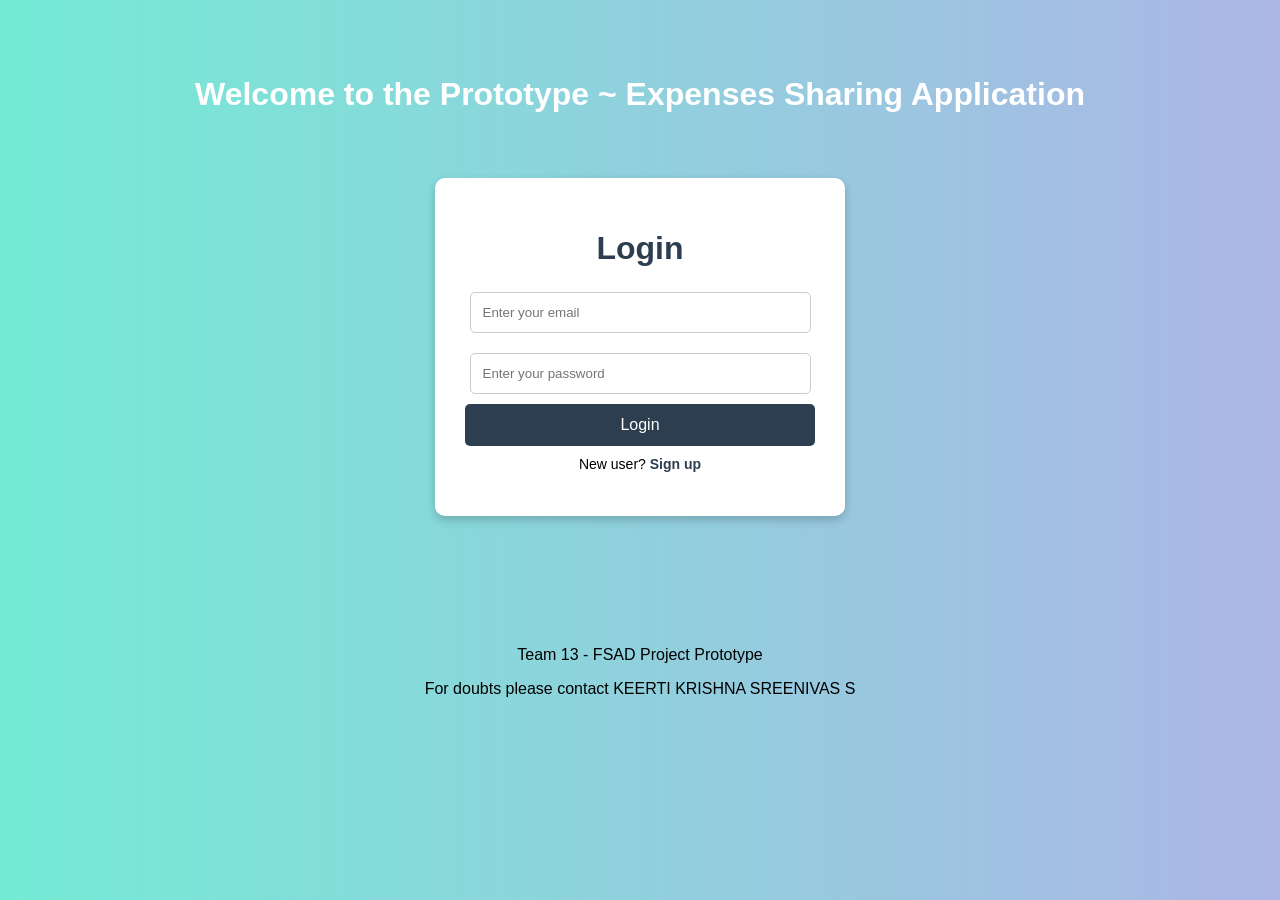
<file: index.html>
<!DOCTYPE html>
<html lang="en">
<head>
    <meta charset="UTF-8">
    <meta name="viewport" content="width=device-width, initial-scale=1.0">
    <title>Login - Expense Sharing App</title>
    <link rel="stylesheet" href="index.css">
</head>
<body>
   <center><div id="ee"> <h1>Welcome to the Prototype ~ Expenses Sharing Application</h1></div></center>
    <div class="login-container">
        <h1>Login</h1>
        <input type="email" id="email" placeholder="Enter your email">
        <input type="password" id="password" placeholder="Enter your password">
        <button onclick="login()">Login</button>
        <p>New user? <a href="signup.html">Sign up</a></p>
    </div>
    <script>
        function login() {
            window.location.href = 'dashboard.html';
        }
    </script>
    <center><footer id="rr">
    <p>Team 13 - FSAD Project Prototype </p>
    <p>For doubts please contact KEERTI KRISHNA SREENIVAS S</p>
  </footer>
</center>
</body>
</html>
</file>
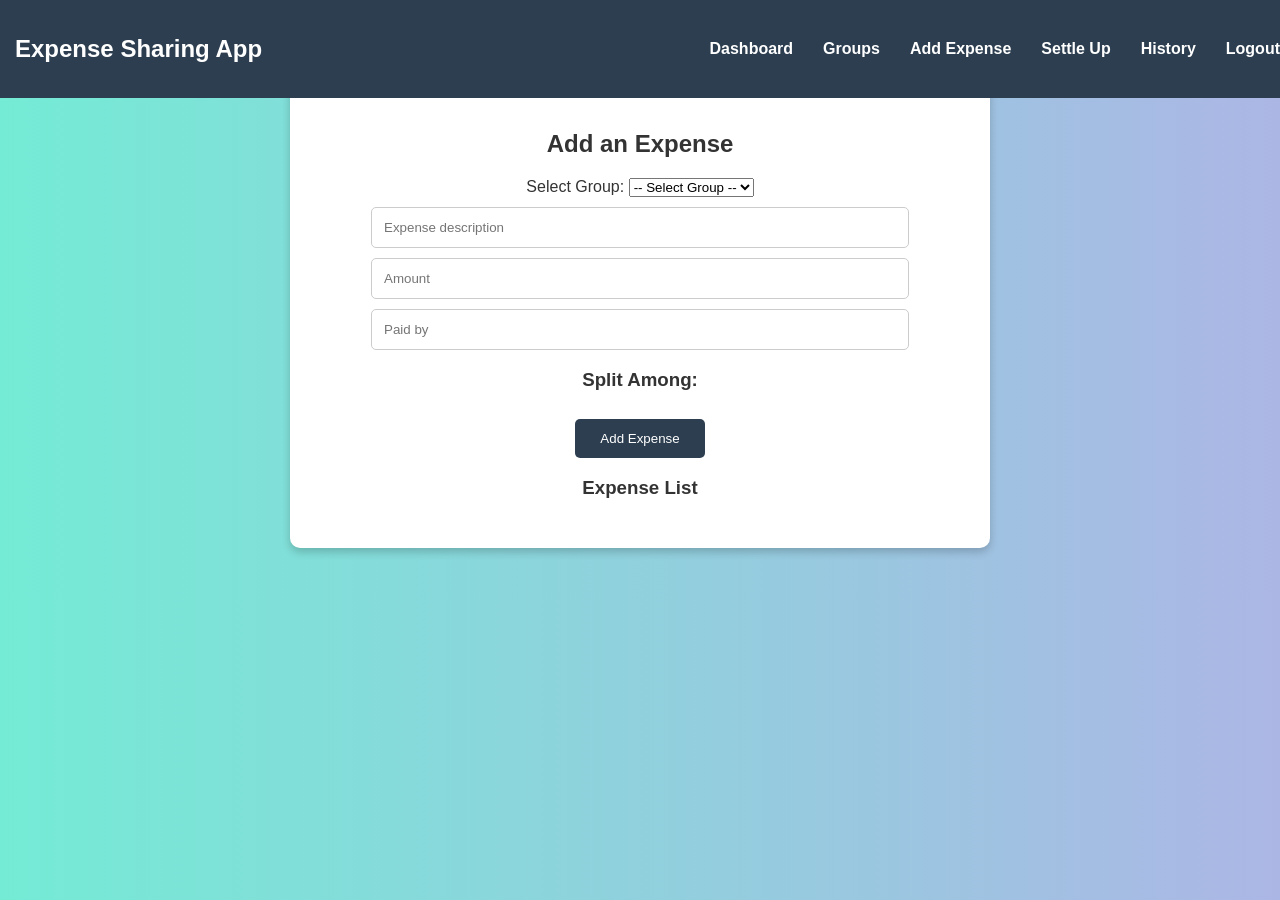
<file: add_expense.html>
<!DOCTYPE html>
<html lang="en">
<head>
    <meta charset="UTF-8">
    <meta name="viewport" content="width=device-width, initial-scale=1.0">
    <title>Add Expense - Expense Sharing App</title>
    <link rel="stylesheet" href="style.css">
</head>
<body>
    <nav class="navbar">
        <h1>Expense Sharing App</h1>
        <ul>
            <li><a href="dashboard.html">Dashboard</a></li>
            <li><a href="groups.html">Groups</a></li>
            <li><a href="add_expense.html">Add Expense</a></li>
            <li><a href="settle_up.html">Settle Up</a></li>
            <li><a href="history.html">History</a></li>
            <li><a href="index.html">Logout</a></li>
        </ul>
    </nav>
    
    <div class="container">
        <h2>Add an Expense</h2>

        <!-- Select Group Dropdown -->
        <label for="group-select">Select Group:</label>
        <select id="group-select" onchange="loadGroupMembers()">
            <option value="">-- Select Group --</option>
        </select>

        <!-- Expense Details -->
        <input type="text" id="description" placeholder="Expense description">
        <input type="number" id="amount" placeholder="Amount">
        <input type="text" id="payer" placeholder="Paid by">

        <!-- Split Among Members -->
        <h3>Split Among:</h3>
        <div id="member-list"></div>

        <button onclick="addExpense()">Add Expense</button>
        
        <h3>Expense List</h3>
        <ul id="expense-list"></ul>
    </div>
    
    <script src="script2.js"></script>
</body>
</html>
</file>
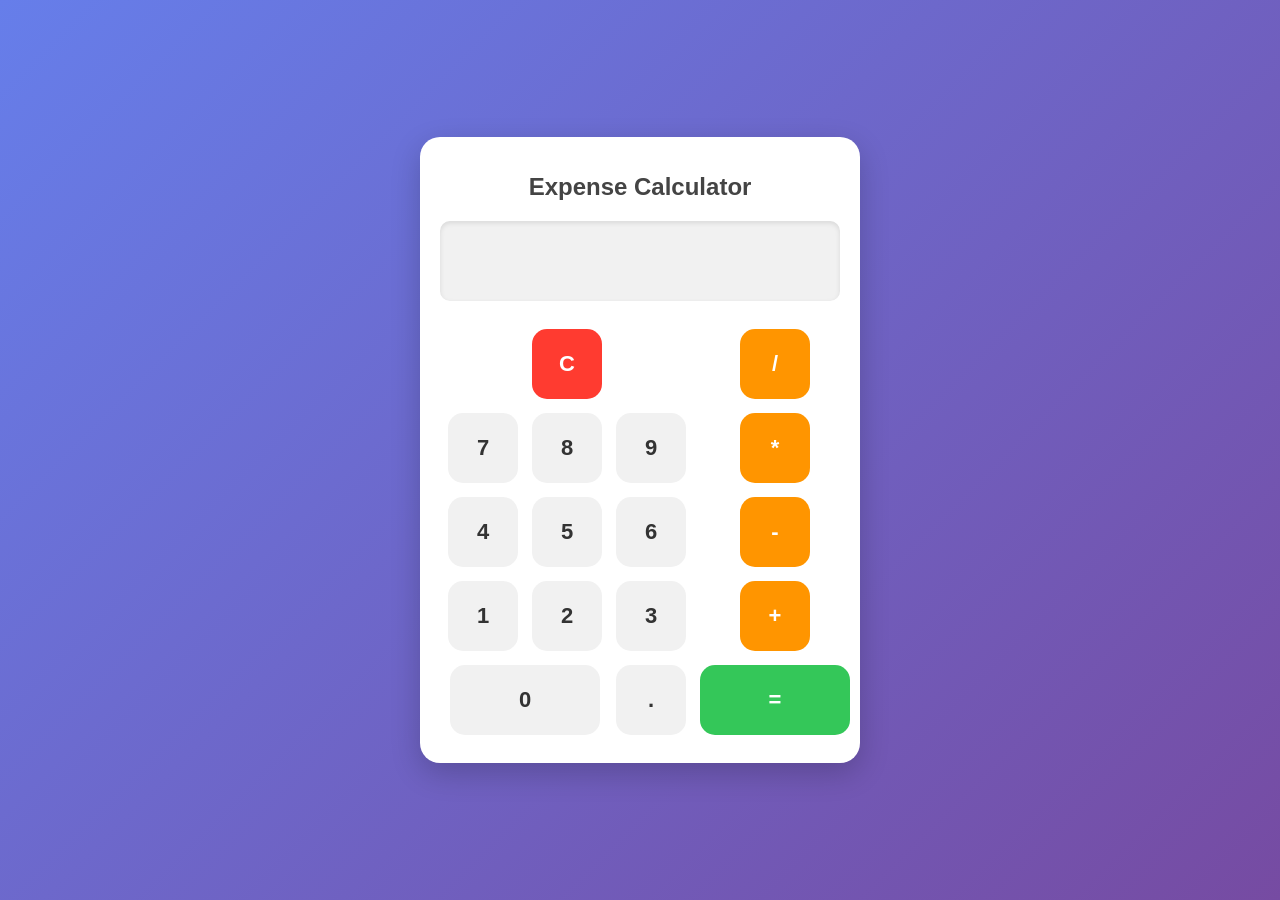
<file: Calci.html>
<!DOCTYPE html>
<html lang="en">

<head>
    <meta charset="UTF-8">
    <meta name="viewport" content="width=device-width, initial-scale=1.0">
    <title>Modern Calculator</title>
    <style>
        /* General page styling */
        body {
            font-family: 'Arial', sans-serif;
            background: linear-gradient(135deg, #667eea, #764ba2);
            display: flex;
            justify-content: center;
            align-items: center;
            height: 100vh;
            margin: 0;
            color: #333;
        }

        /* Calculator container */
        #calcu {
            background: #fff;
            padding: 20px;
            border-radius: 20px;
            box-shadow: 0 10px 30px rgba(0, 0, 0, 0.2);
            width: 400px;
            text-align: center;
        }

        /* Heading */
        h1 {
            font-size: 24px;
            margin-bottom: 20px;
            color: #444;
        }

        /* Result input field */
        #result {
            width: calc(100% - 20px);
            height: 60px;
            font-size: 28px;
            text-align: right;
            padding: 10px;
            border: none;
            border-radius: 10px;
            background: #f1f1f1;
            box-shadow: inset 0 2px 5px rgba(0, 0, 0, 0.1);
            margin-bottom: 20px;
            color: #333;
        }

        /* Calculator buttons */
        input[type="button"] {
            width: 70px;
            height: 70px;
            font-size: 22px;
            font-weight: bold;
            border: none;
            border-radius: 15px;
            background: #f1f1f1;
            color: #333;
            cursor: pointer;
            margin: 5px;
            transition: background 0.3s ease, transform 0.1s ease;
        }

        /* Hover effect for buttons */
        input[type="button"]:hover {
            background: #ddd;
            transform: scale(1.05);
        }

        /* Active (click) effect for buttons */
        input[type="button"]:active {
            background: #ccc;
            transform: scale(0.95);
        }

        /* Operator buttons */
        input[type="button"][value="/"],
        input[type="button"][value="*"],
        input[type="button"][value="-"],
        input[type="button"][value="+"] {
            background: #ff9500;
            color: #fff;
        }

        /* Equals button */
        input[type="button"][value="="] {
            background: #34c759;
            color: #fff;
            width: 150px;
        }

        /* Clear button */
        input[type="button"][value="C"] {
            background: #ff3b30;
            color: #fff;
        }

        /* Zero button */
        input[type="button"][value="0"] {
            width: 150px;
        }
    </style>
</head>

<body>
    <div id="calcu">
        <h1>Expense Calculator</h1>
        <input type="text" id="result" disabled>
        <table>
            <tr>
                <td colspan="3"><input type="button" value="C" onclick="clearResult()"></td>
                <td><input type="button" value="/" onclick="appendToResult('/')"></td>
            </tr>
            <tr>
                <td><input type="button" value="7" onclick="appendToResult('7')"></td>
                <td><input type="button" value="8" onclick="appendToResult('8')"></td>
                <td><input type="button" value="9" onclick="appendToResult('9')"></td>
                <td><input type="button" value="*" onclick="appendToResult('*')"></td>
            </tr>
            <tr>
                <td><input type="button" value="4" onclick="appendToResult('4')"></td>
                <td><input type="button" value="5" onclick="appendToResult('5')"></td>
                <td><input type="button" value="6" onclick="appendToResult('6')"></td>
                <td><input type="button" value="-" onclick="appendToResult('-')"></td>
            </tr>
            <tr>
                <td><input type="button" value="1" onclick="appendToResult('1')"></td>
                <td><input type="button" value="2" onclick="appendToResult('2')"></td>
                <td><input type="button" value="3" onclick="appendToResult('3')"></td>
                <td><input type="button" value="+" onclick="appendToResult('+')"></td>
            </tr>
            <tr>
                <td colspan="2"><input type="button" value="0" onclick="appendToResult('0')"></td>
                <td><input type="button" value="." onclick="appendToResult('.')"></td>
                <td><input type="button" value="=" onclick="calculateResult()"></td>
            </tr>
        </table>
    </div>

    <script>
        // Function to append value to the result input field
        function appendToResult(value) {
            document.getElementById('result').value += value;
        }

        // Function to clear the result input field
        function clearResult() {
            document.getElementById('result').value = '';
        }

        // Function to calculate the result
        function calculateResult() {
            let result = document.getElementById('result').value;
            try {
                // Evaluate the expression and update the result field
                document.getElementById('result').value = eval(result);
            } catch (error) {
                // Handle any errors (e.g., invalid expressions)
                document.getElementById('result').value = 'Error';
            }
        }
    </script>
	
</body>

</html>
</file>
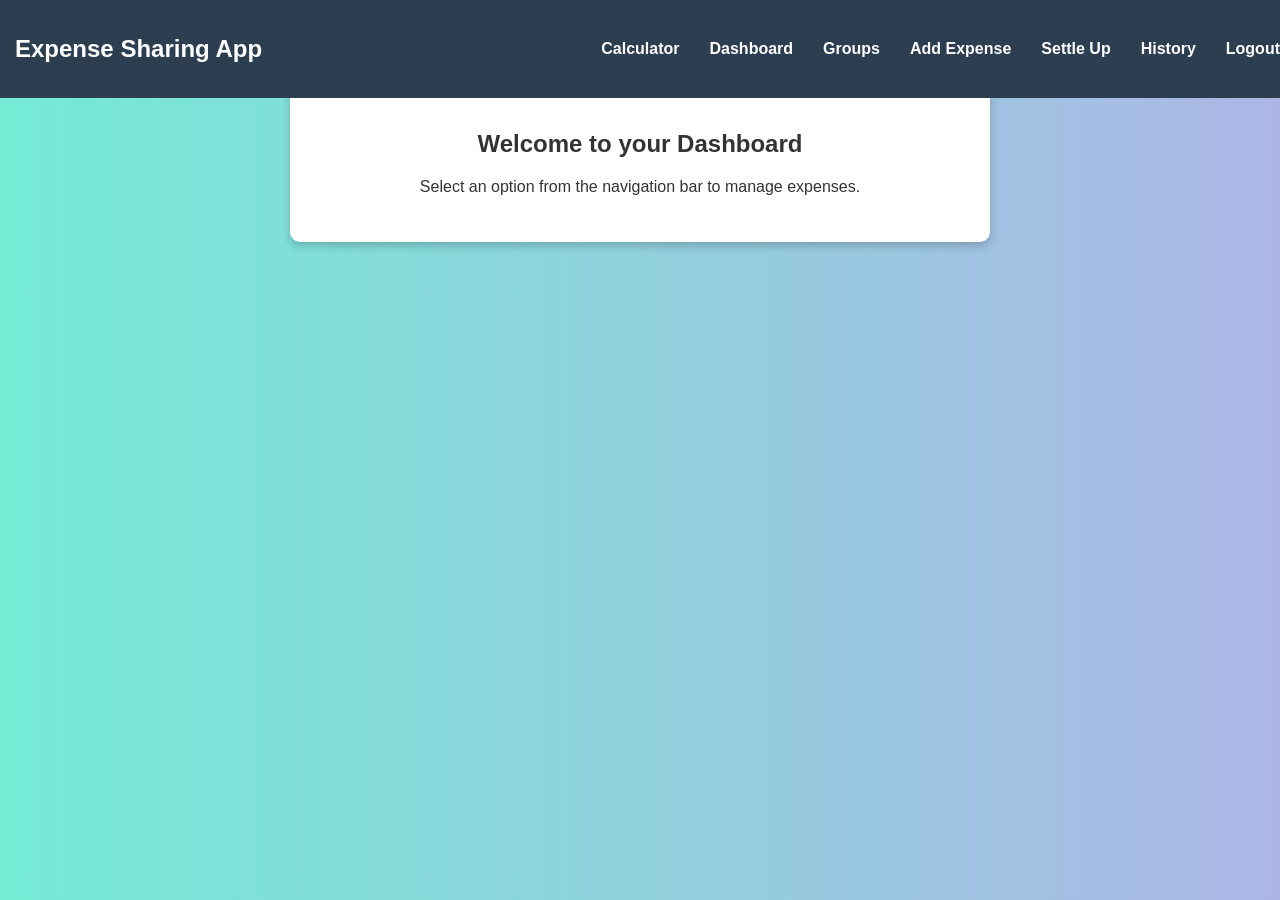
<file: dashboard.html>
<!DOCTYPE html>
<html lang="en">
<head>
    <meta charset="UTF-8">
    <meta name="viewport" content="width=device-width, initial-scale=1.0">
    <title>Dashboard - Expense Sharing App</title>
    <link rel="stylesheet" href="style.css">
</head>
<body>
    <nav class="navbar">
        <h1>Expense Sharing App</h1>
        <ul>
            <li><a href="Calci.html" target="_blank">Calculator</a></li>
            <li><a href="dashboard.html">Dashboard</a></li>
            <li><a href="groups.html">Groups</a></li>
            <li><a href="add_expense.html">Add Expense</a></li>
            <li><a href="settle_up.html">Settle Up</a></li>
            <li><a href="history.html">History</a></li>
            <li><a href="index.html">Logout</a></li>
        </ul>
    </nav>
    
    <div class="container">
        <h2>Welcome to your Dashboard</h2>
        <p>Select an option from the navigation bar to manage expenses.</p>
    </div>
</body>
</html>
</file>
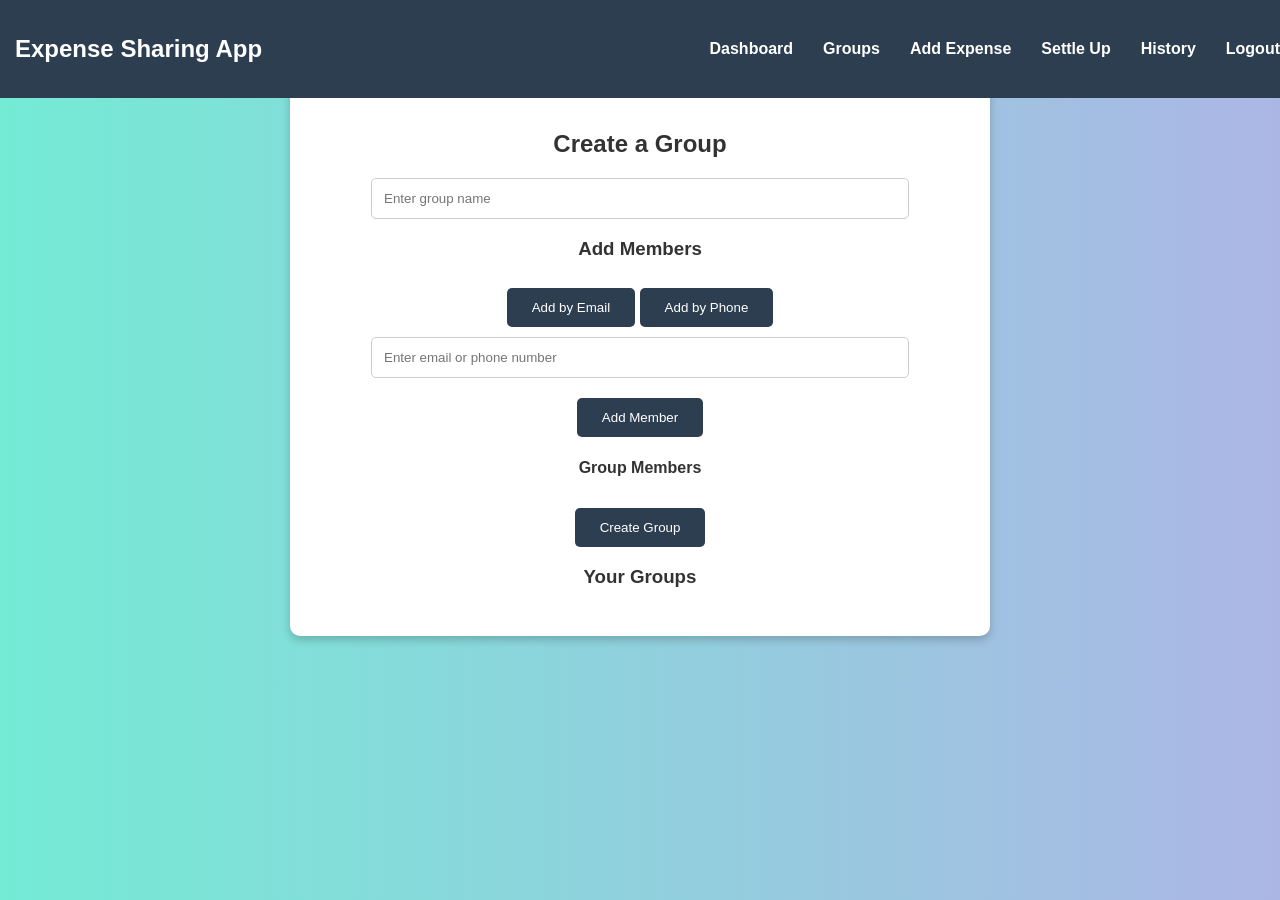
<file: groups.html>
<!DOCTYPE html>
<html lang="en">
<head>
    <meta charset="UTF-8">
    <meta name="viewport" content="width=device-width, initial-scale=1.0">
    <title>Groups - Expense Sharing App</title>
    <link rel="stylesheet" href="style.css">
</head>
<body>
    <nav class="navbar">
        <h1>Expense Sharing App</h1>
        <ul>
            <li><a href="dashboard.html">Dashboard</a></li>
            <li><a href="groups.html">Groups</a></li>
            <li><a href="add_expense.html">Add Expense</a></li>
            <li><a href="settle_up.html">Settle Up</a></li>
            <li><a href="history.html">History</a></li>
            <li><a href="index.html">Logout</a></li>
        </ul>
    </nav>
    
    <div class="container">
        <h2>Create a Group</h2>
        <input type="text" id="group-name" placeholder="Enter group name">
        
        <h3>Add Members</h3>
        <div class="toggle-buttons">
            <button onclick="toggleInput('email')">Add by Email</button>
            <button onclick="toggleInput('phone')">Add by Phone</button>
        </div>
        
        <input type="text" id="member-input" placeholder="Enter email or phone number">
        <button onclick="addMember()">Add Member</button>
        
        <h4>Group Members</h4>
        <ul id="member-list"></ul>
        
        <button onclick="createGroup()">Create Group</button>

        <h3>Your Groups</h3>
        <ul id="group-list"></ul>
    </div>

    <script src="script1.js"></script>
</body>
</html>
</file>
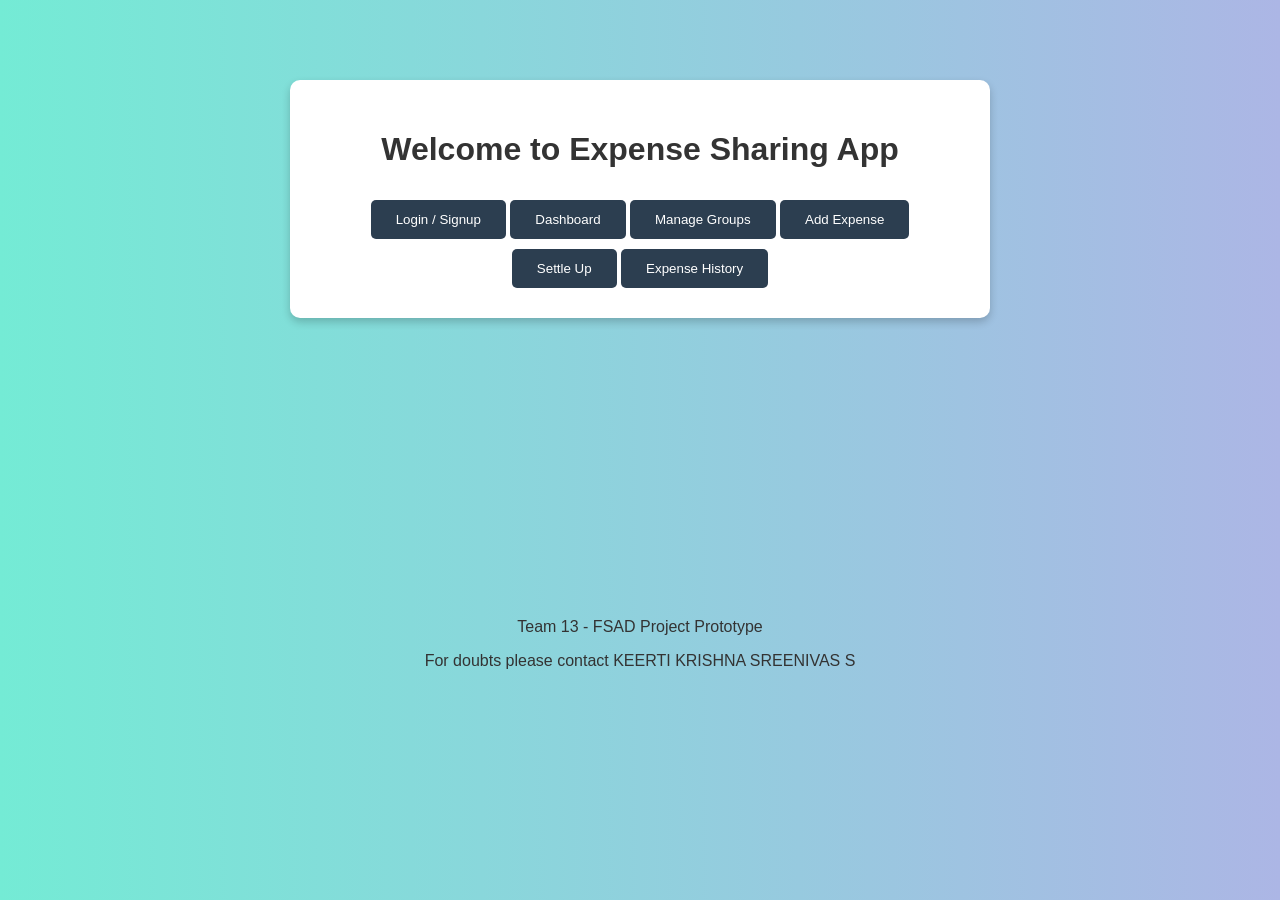
<file: login.html>
<!DOCTYPE html>
<html lang="en">
<head>
    <meta charset="UTF-8">
    <meta name="viewport" content="width=device-width, initial-scale=1.0">
    <title>Expense Sharing App - Home</title>
    <link rel="stylesheet" href="style.css">
</head>
<body>
    <div class="container">
        <h1>Welcome to Expense Sharing App</h1>
        
        <nav>
            <button onclick="location.href='login.html'">Login / Signup</button>
            <button onclick="location.href='dashboard.html'">Dashboard</button>
            <button onclick="location.href='groups.html'">Manage Groups</button>
            <button onclick="location.href='add_expense.html'">Add Expense</button>
            <button onclick="location.href='settle_up.html'">Settle Up</button>
            <button onclick="location.href='history.html'">Expense History</button>
        </nav>
    </div>
    <footer id="rr">
        <p>Team 13 - FSAD Project Prototype </p>
        <p>For doubts please contact KEERTI KRISHNA SREENIVAS S</p>
      </footer>
</body>
</html>
</file>
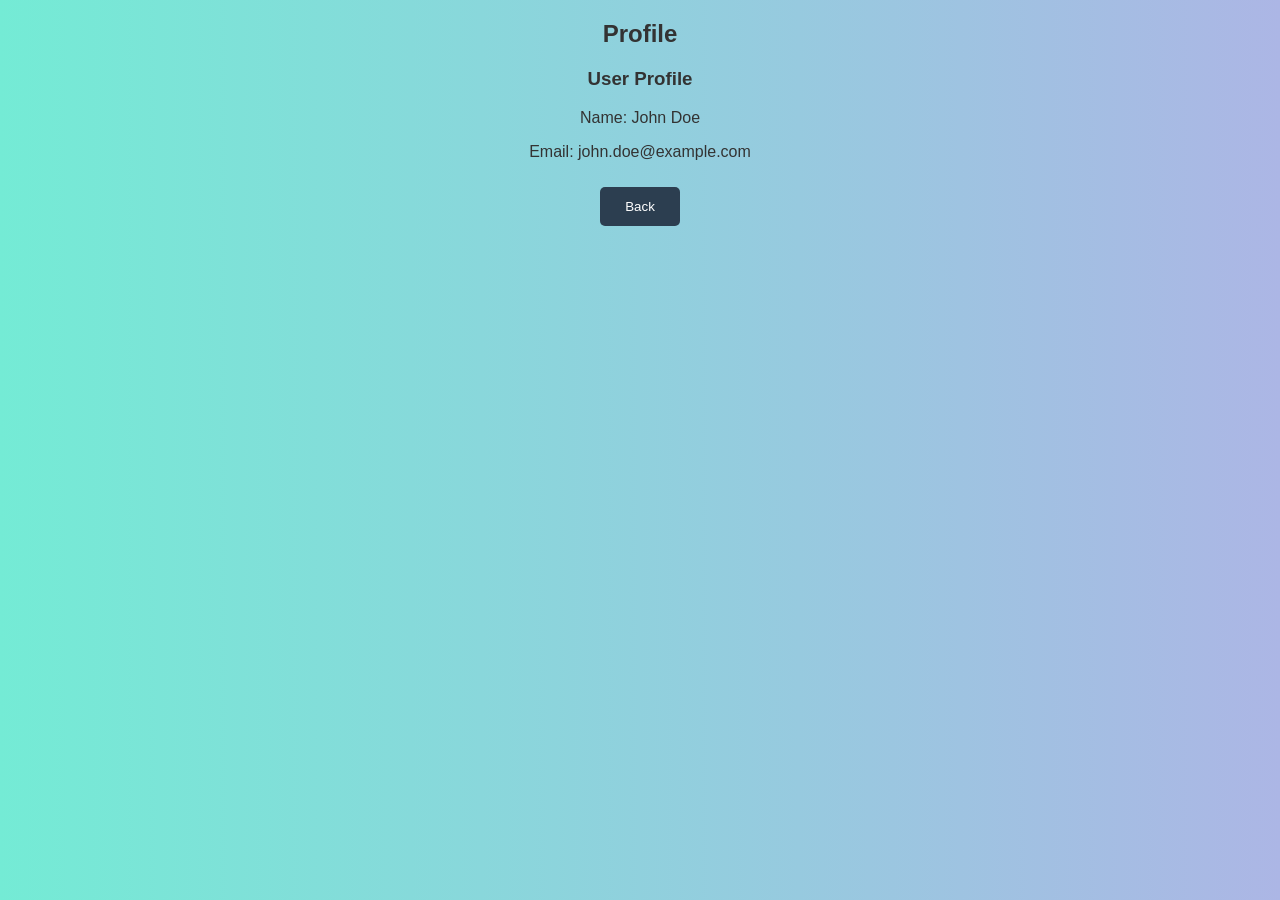
<file: profile.html>
<!DOCTYPE html>
<html lang="en">
<head>
    <meta charset="UTF-8">
    <meta name="viewport" content="width=device-width, initial-scale=1.0">
    <title>Profile | Expense Sharing</title>
    <link rel="stylesheet" href="style.css">
</head>
<body>
    <div class="phone-container">
        <header>
            <h2>Profile</h2>
        </header>
        <main>
            <h3>User Profile</h3>
            <p>Name: <span id="user-name">John Doe</span></p>
            <p>Email: <span id="user-email">john.doe@example.com</span></p>
            <a href="dashboard.html"><button>Back</button></a>
        </main>
    </div>
</body>
</html>
</file>
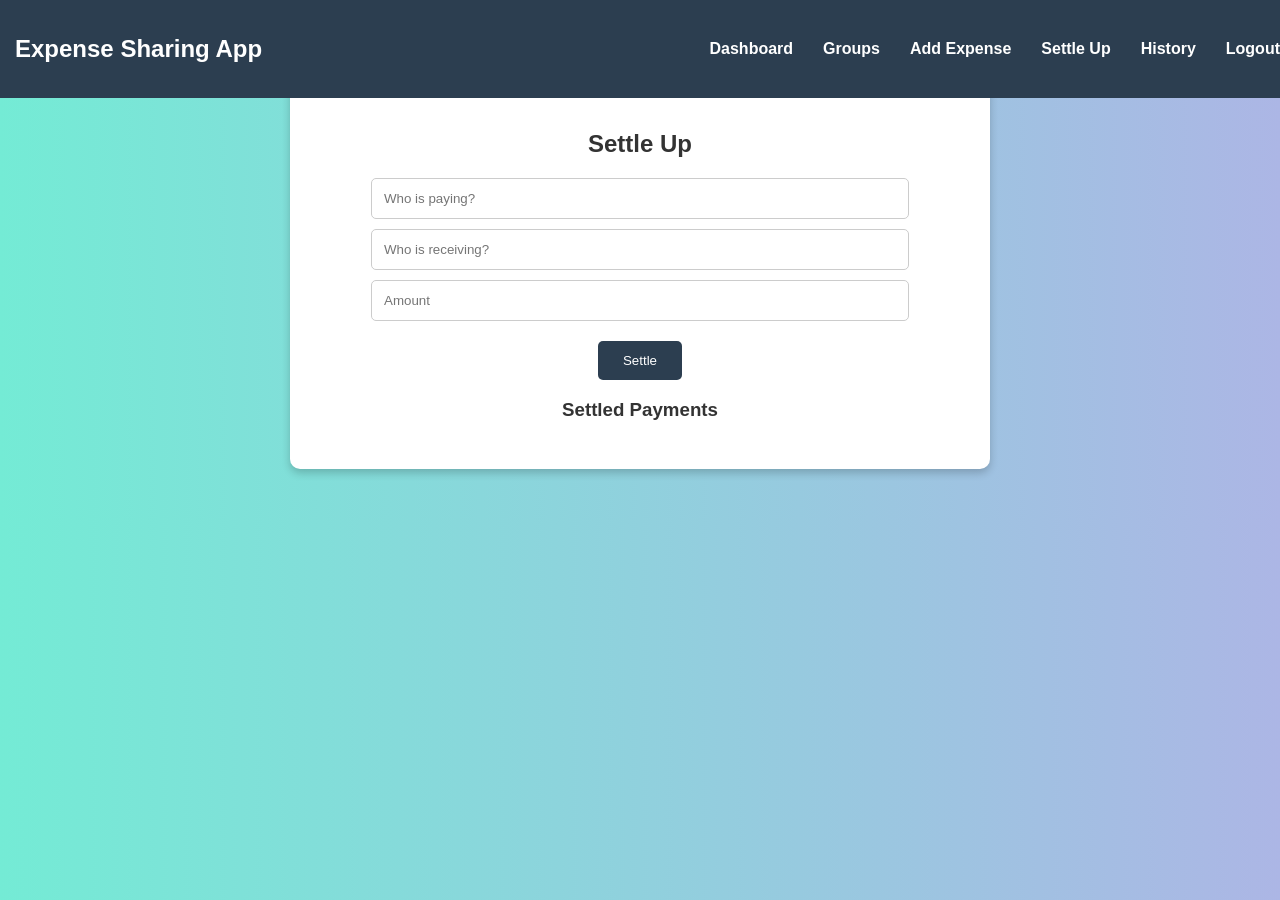
<file: settle_up.html>
<!DOCTYPE html>
<html lang="en">
<head>
    <meta charset="UTF-8">
    <meta name="viewport" content="width=device-width, initial-scale=1.0">
    <title>Settle Up - Expense Sharing App</title>
    <link rel="stylesheet" href="style.css">
</head>
<body>
    <nav class="navbar">
        <h1>Expense Sharing App</h1>
        <ul>
            <li><a href="dashboard.html">Dashboard</a></li>
            <li><a href="groups.html">Groups</a></li>
            <li><a href="add_expense.html">Add Expense</a></li>
            <li><a href="settle_up.html">Settle Up</a></li>
            <li><a href="history.html">History</a></li>
            <li><a href="index.html">Logout</a></li>
        </ul>
    </nav>
    
    <div class="container">
        <h2>Settle Up</h2>
        <input type="text" id="payer" placeholder="Who is paying?">
        <input type="text" id="receiver" placeholder="Who is receiving?">
        <input type="number" id="amount" placeholder="Amount">
        <button onclick="settleUp()">Settle</button>
        
        <h3>Settled Payments</h3>
        <ul id="settled-list"></ul>
    </div>
    
    <script src="script.js"></script>
</body>
</html>
</file>
<file: index.css>
body{
    background: linear-gradient(to right, #74ebd5, #acb6e5);
    font-family: 'Lucida Sans', 'Lucida Sans Regular', 'Lucida Grande', 'Lucida Sans Unicode', Geneva, Verdana, sans-serif  ;
}

/* Login Page */
.login-container {
    background: white;
    width: 350px;
    padding: 30px;
    margin: 100px auto;
    border-radius: 10px;
    box-shadow: 0 4px 10px rgba(0, 0, 0, 0.2);
    text-align: center;
    animation: fadeIn 0.8s ease-in-out;
    position: relative;
    top: 20px;
}

.login-container h1 {
    margin-bottom: 15px;
    color: #2c3e50;
}

.login-container input {
    width: 90%;
    padding: 12px;
    margin: 10px 0;
    border: 1px solid #ccc;
    border-radius: 5px;
}

.login-container button {
    width: 100%;
    padding: 12px;
    background: #2c3e50;
    color: white;
    border: none;
    border-radius: 5px;
    font-size: 16px;
    cursor: pointer;
    transition: background 0.3s ease-in-out;
}

.login-container button:hover {
    background: #74ebd5;
    color: black;
}

.login-container p {
    margin-top: 10px;
    font-size: 14px;
}

.login-container a {
    color: #2c3e50;
    text-decoration: none;
    font-weight: bold;
}

.login-container a:hover {
    text-decoration: underline;
}

#ee{
    color: white;
    position: relative;
    top: 55px;
    font-family: 'Lucida Sans', 'Lucida Sans Regular', 'Lucida Grande', 'Lucida Sans Unicode', Geneva, Verdana, sans-serif;
}



#rr{
    position: relative;
    top:50px;
}
</file>
<file: style.css>
/* General Styles */
body {
    font-family: 'Arial', sans-serif;
    margin: 0;
    padding: 0;
    background: linear-gradient(to right, #74ebd5, #acb6e5);
    color: #333;
    text-align: center;
}

/* Navbar */
.navbar {
    display: flex;
    justify-content: space-between;
    align-items: center;
    background: #2c3e50;
    padding: 15px;
    color: white;
    position: fixed;
    width: 100%;
    top: 0;
    left: 0;
    z-index: 1000;
}

.navbar ul {
    list-style: none;
    display: flex;
    padding: 0;
}

.navbar ul li {
    margin: 0 15px;
}

.navbar ul li a {
    color: white;
    text-decoration: none;
    font-weight: bold;
    transition: color 0.3s ease-in-out;
}

.navbar ul li a:hover {
    color: #74ebd5;
}

/* Container */
.container {
    background: white;
    padding: 30px;
    margin: 80px auto 50px auto;
    width: 50%;
    border-radius: 10px;
    box-shadow: 0 4px 8px rgba(0, 0, 0, 0.2);
    animation: fadeIn 1s ease-in;
}

/* Inputs */
input {
    display: block;
    width: 80%;
    padding: 12px;
    margin: 10px auto;
    border: 1px solid #ccc;
    border-radius: 5px;
}

/* Buttons */
button {
    background: #2c3e50;
    color: white;
    border: none;
    padding: 12px 25px;
    margin-top: 10px;
    cursor: pointer;
    border-radius: 5px;
    transition: background 0.3s ease-in-out, transform 0.2s ease-in-out;
}

button:hover {
    background: #74ebd5;
    color: black;
    transform: scale(1.05);
}

/* Dropdown Button */
.dropbtn {
    background-color: #2c3e50;
    color: white;
    padding: 12px;
    border: none;
    cursor: pointer;
    width: 100%;
    text-align: left;
    border-radius: 5px;
    transition: background 0.3s ease-in-out;
}

.dropbtn:hover {
    background: #74ebd5;
    color: black;
}

/* Dropdown Container */
.dropdown {
    position: relative;
    display: block;
    width: 80%;
    margin: 10px auto;
}

/* Dropdown Content */
.dropdown-content {
    display: none;
    position: absolute;
    background-color: white;
    width: 100%;
    max-height: 200px;
    overflow-y: auto;
    border: 1px solid #ccc;
    box-shadow: 0px 8px 16px rgba(0,0,0,0.2);
    border-radius: 5px;
    z-index: 1;
}

/* Dropdown Options */
.dropdown-content label {
    display: block;
    padding: 10px;
    cursor: pointer;
    border-bottom: 1px solid #eee;
}

.dropdown-content label:hover {
    background-color: #f1f1f1;
}

/* Show Dropdown */
.show {
    display: block;
}

/* Selected Members */
#selected-members {
    margin-top: 10px;
    font-size: 14px;
    font-weight: bold;
    color: #2c3e50;
}

/* Responsive Design */
@media screen and (max-width: 768px) {
    .container {
        width: 80%;
        padding: 20px;
    }

    .navbar {
        flex-direction: column;
        text-align: center;
    }

    .navbar ul {
        flex-direction: column;
        padding: 0;
    }

    .navbar ul li {
        margin: 5px 0;
    }
}

/* Fade-in Animation */
@keyframes fadeIn {
    from { opacity: 0; transform: translateY(-10px); }
    to { opacity: 1; transform: translateY(0); }
}

#rr{
    position: relative;
    top: 250px;
}
</file>
